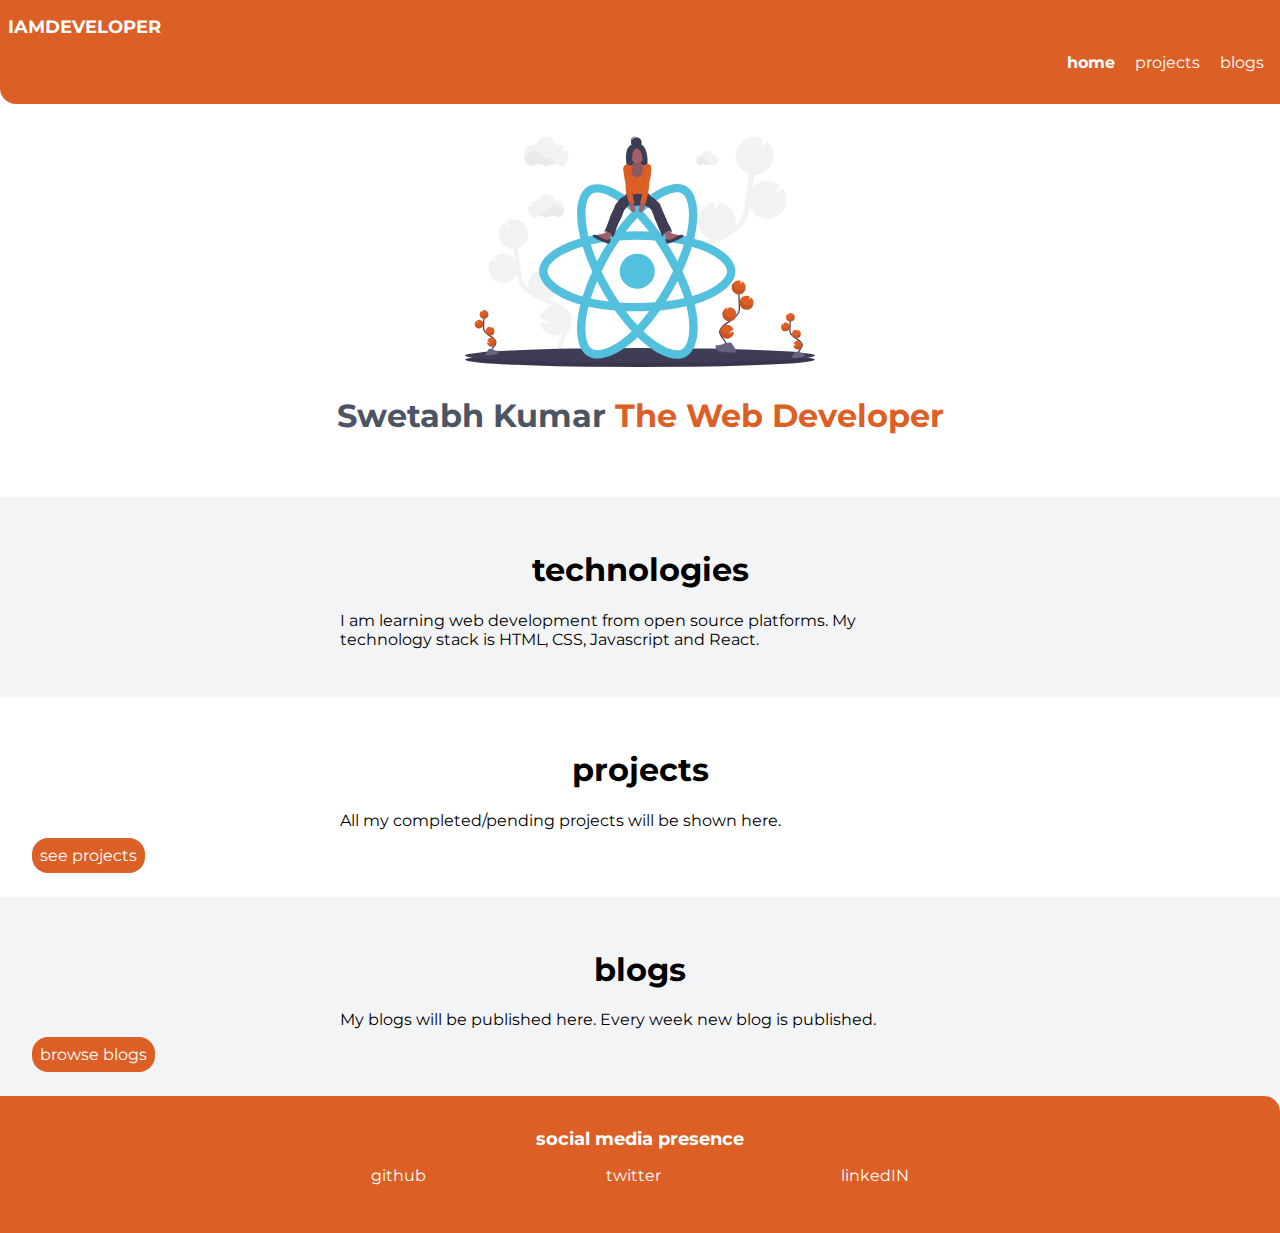
<file: index.html>
<!DOCTYPE html>
<html lang="en">
<head>
    <meta charset="UTF-8">
    <meta http-equiv="X-UA-Compatible" content="IE=edge">
    <meta name="viewport" content="width=device-width, initial-scale=1.0">
    <title>Swetabh-portfolio</title>
    <link href="styles.css" rel="stylesheet"/>
</head>
<body>
    <nav class= "navigation container">
        <div class="nav-brand">IAMDEVELOPER</div>
        <ul class="list-non-bullet">
            <li class= "list-item-inline">
                <a class="link link-active" href ="/">home</a>
            </li>
            <li class= "list-item-inline"><a class="link" href ="/projects.html">projects</a>
            </li>
           
            <li class= "list-item-inline">
                <a class="link" href="/blogs.html">blogs</a>
            </li>
        </ul>


    </nav>
   
    <header class="hero">
        <img class="hero-image" src="images/hero2.svg" />
        <h1 class="hero-heading">Swetabh Kumar  <span class="heading-inverted">The Web Developer</span></h1>
    </header>
    <section class="section ow">
        <div class= "container-center">
        
        <h1>technologies</h1>
    <p>
        I am learning web development from open source platforms. My technology stack is HTML, CSS, Javascript and React.
    </p>


        </div>
        
    </section>
   
    <section class="section">
        <div class="container-center">
            <h1>projects</h1>
        <p>All my completed/pending projects will be shown here.</p>

        </div>
        <a class=" link link-primary" href="/projects.html">see projects</a>
        
    </section>
    
    
    <section class="section ow">
        <div class="container-center">
            <h1>blogs</h1>
        <p>My blogs will be published here. Every week new blog is published. </p>

        </div>
        <a class=" link link-primary" href="/blogs.html">browse blogs</a>
        
    </section>
    
   
    
    
    
    <footer class="footer">
        
        <div class="footer-header">social media presence</div>
        <ul class = "social-links list-non-bullet">
            <li class="list-item-inline"><a class="link" href="https://github.com/swetabhlearns" title="External link opens in new tab" target="_blank">github</a>
           
        </li>
            <li class="list-item-inline">
                <a class="link" href="https://twitter.com/SwetabhLearn" title="External link opens in new tab"  target="_blank">twitter</a>
            </li>
            
                <li class="list-item-inline"><a class="link" href="https://www.linkedin.com/in/swetabh-kumar-94a78a208/" title="External link opens in new tab"  target="_blank">linkedIN</a>
        </ul>
    </footer>


  
    





    <div style="height: 0vh;">
    </div>
</body>
</html>
</file>
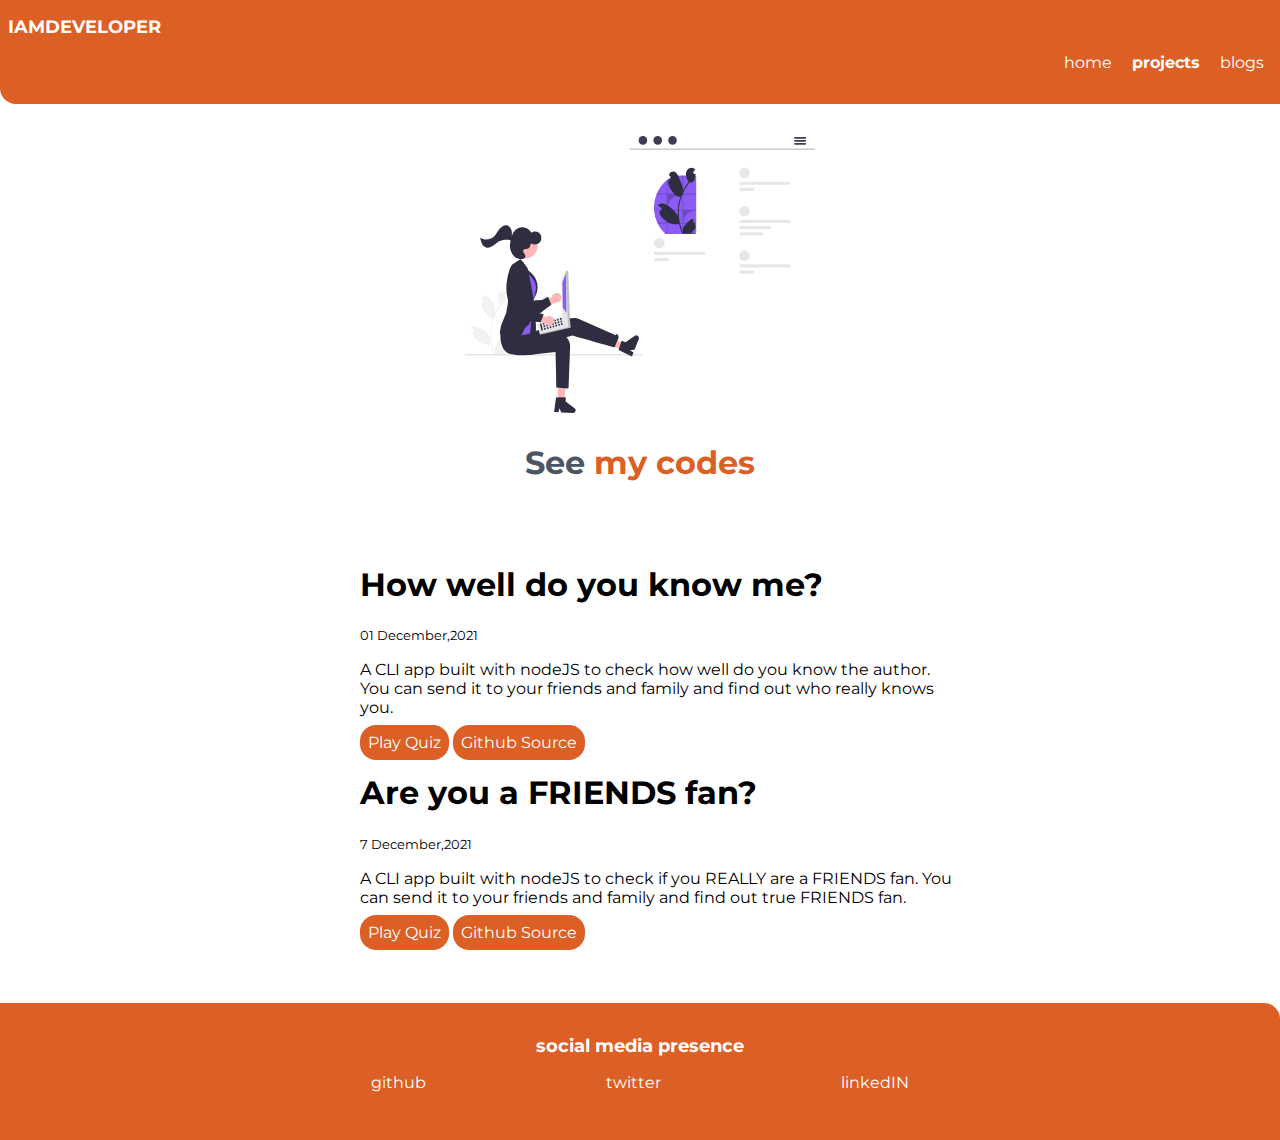
<file: projects.html>
<!DOCTYPE html>
<html lang="en">
<head>
    <meta charset="UTF-8">
    <meta http-equiv="X-UA-Compatible" content="IE=edge">
    <meta name="viewport" content="width=device-width, initial-scale=1.0">
    <title>Swetabh-Projects</title>
    <link href="/styles.css" rel="stylesheet"/>
</head>
<body>
    <nav class= "navigation container">
        <div class="nav-brand">IAMDEVELOPER</div>
        <ul class="list-non-bullet">
            <li class= "list-item-inline">
                <a class="link" href ="/index.html">home</a>
            </li>
            <li class= "list-item-inline"><a class="link link-active" href ="/projects.html">projects</a>
            </li>
           
            <li class= "list-item-inline">
                <a class="link" href="/blogs.html">blogs</a>
            </li>
        </ul>


    </nav>
    

    <header class="hero">
        <img class="hero-image" src="images/hero.svg" />
        <h1 class="hero-heading">See <span class="heading-inverted">my codes</span></h1>
    </header>
    <ul class= "list-non-bullet">
        <li>
    
        <div class="container container-center">
            <h1>How well do you know me?</h1>
            <small>01 December,2021</small>
        <p>A CLI app built with nodeJS to check how well do you know the author. You can send it to your friends and family and find out who really knows you.</p>
        <a class=" link link-primary" href="https://replit.com/@swetabhlearns/Quiz?embed=1&output=1" target="_blank">Play Quiz</a>
        <a class="link link-secondary" href="/"> Github Source</a>
        </div>
    
    
        </li>
        <li>
            <div class="container container-center">
                <h1>Are you a FRIENDS fan?</h1>
                <small>7 December,2021</small>
                <p>
                    A CLI app built with nodeJS to check if you REALLY are a FRIENDS fan. You can send it to your friends and family and find out true FRIENDS fan.
                    
                    
                </p>
                <a class=" link link-primary" href="https://replit.com/@swetabhlearns/Assignment-neoG?embed=1&output=1" target="_blank">Play Quiz</a>
                    <a class="link link-secondary" href="/"> Github Source</a>

            </div>
        </li>


        


       

        </ul>
        <div style="height: 5vh;">
        </div>
        <footer class="footer">
        
            <div class="footer-header">social media presence</div>
            <ul class = "social-links list-non-bullet">
                <li class="list-item-inline"><a class="link" href="https://github.com/swetabhlearns" title="External link opens in new tab" target="_blank">github</a>
               
            </li>
                <li class="list-item-inline">
                    <a class="link" href="https://twitter.com/SwetabhLearn" title="External link opens in new tab"  target="_blank">twitter</a>
                </li>
                
                    <li class="list-item-inline"><a class="link" href="https://www.linkedin.com/in/swetabh-kumar-94a78a208/" title="External link opens in new tab"  target="_blank">linkedIN</a>
            </ul>
        </footer>
        
    

    

   
    
    
   
    



</body>
</html>
</file>
<file: styles.css>
@import url('https://fonts.googleapis.com/css2?family=Montserrat&display=swap');
:root{
    --primary-color: #DC5F26;
    --offwhite: #F3F4F6;
}


body{
    font-family: 'Montserrat', sans-serif;
    margin: 0px;
}
hr {
    margin: 4rem 0rem;
}
.container{
    padding-left: 1rem;
    padding-right: 1rem;
}
.container-center{
    max-width: 600px;
    margin:auto;
}
/**links**/
.link{
    text-decoration: none;
    padding: 0.5rem 1 rem; 
     }
.link-primary {
    
    background-color: var(--primary-color);
    padding: 0.5rem 0.5rem;
    border-radius: 1rem;
    color: white;
    

}
.link-secondary{
    background-color: var(--primary-color);
    padding: 0.5rem 0.5rem;
    border-radius: 1rem;
     color: white;
     
   
}
.list-non-bullet{
    list-style: none;
}
.list-item-inline{
    display: inline;
    padding: 0rem 0.5rem

}

.navigation{
    background-color: var(--primary-color);
    color: white;
    padding: 1rem 0.5rem;
    border-bottom-left-radius: 1rem;
    
    
    
}
.navigation .link{
    color: white;
    
}
.navigation .list-non-bullet{
    text-align: right;
}
.navigation .nav-brand{
    font-weight: bold;
    font-size: 1.1rem;
}
.navigation .link-active{
    font-weight: bold;
}
/**header**/
.hero{
    padding:2rem;
}
.hero .hero-image{
    width: 350px;
    display:block;
    margin:auto;
}
.hero .hero-heading{
    text-align: center;
    color: #4B5563;
    padding: 0.5rem 0.5rem;
    
    
}
.hero .hero-heading .heading-inverted{
    color: var(--primary-color);
}
/**sections**/
section{
    padding: 2rem;
}
.section h1{
    text-align: center;
    
}
.ow {
background-color: var(--offwhite);
}
/**footer**/
.footer{
    background-color: var(--primary-color);
    padding: 2rem 1rem;
    border-top-right-radius: 1rem;
    text-align: center;
    color: white;
    
}

    

.footer .link{
    color: white;
    padding: 0rem 5rem;
}
.footer ul{
    padding-inline-start: 0rem;
}
.footer .footer-header{
    font-weight: bold;
    font-size: large;
}
</file>
